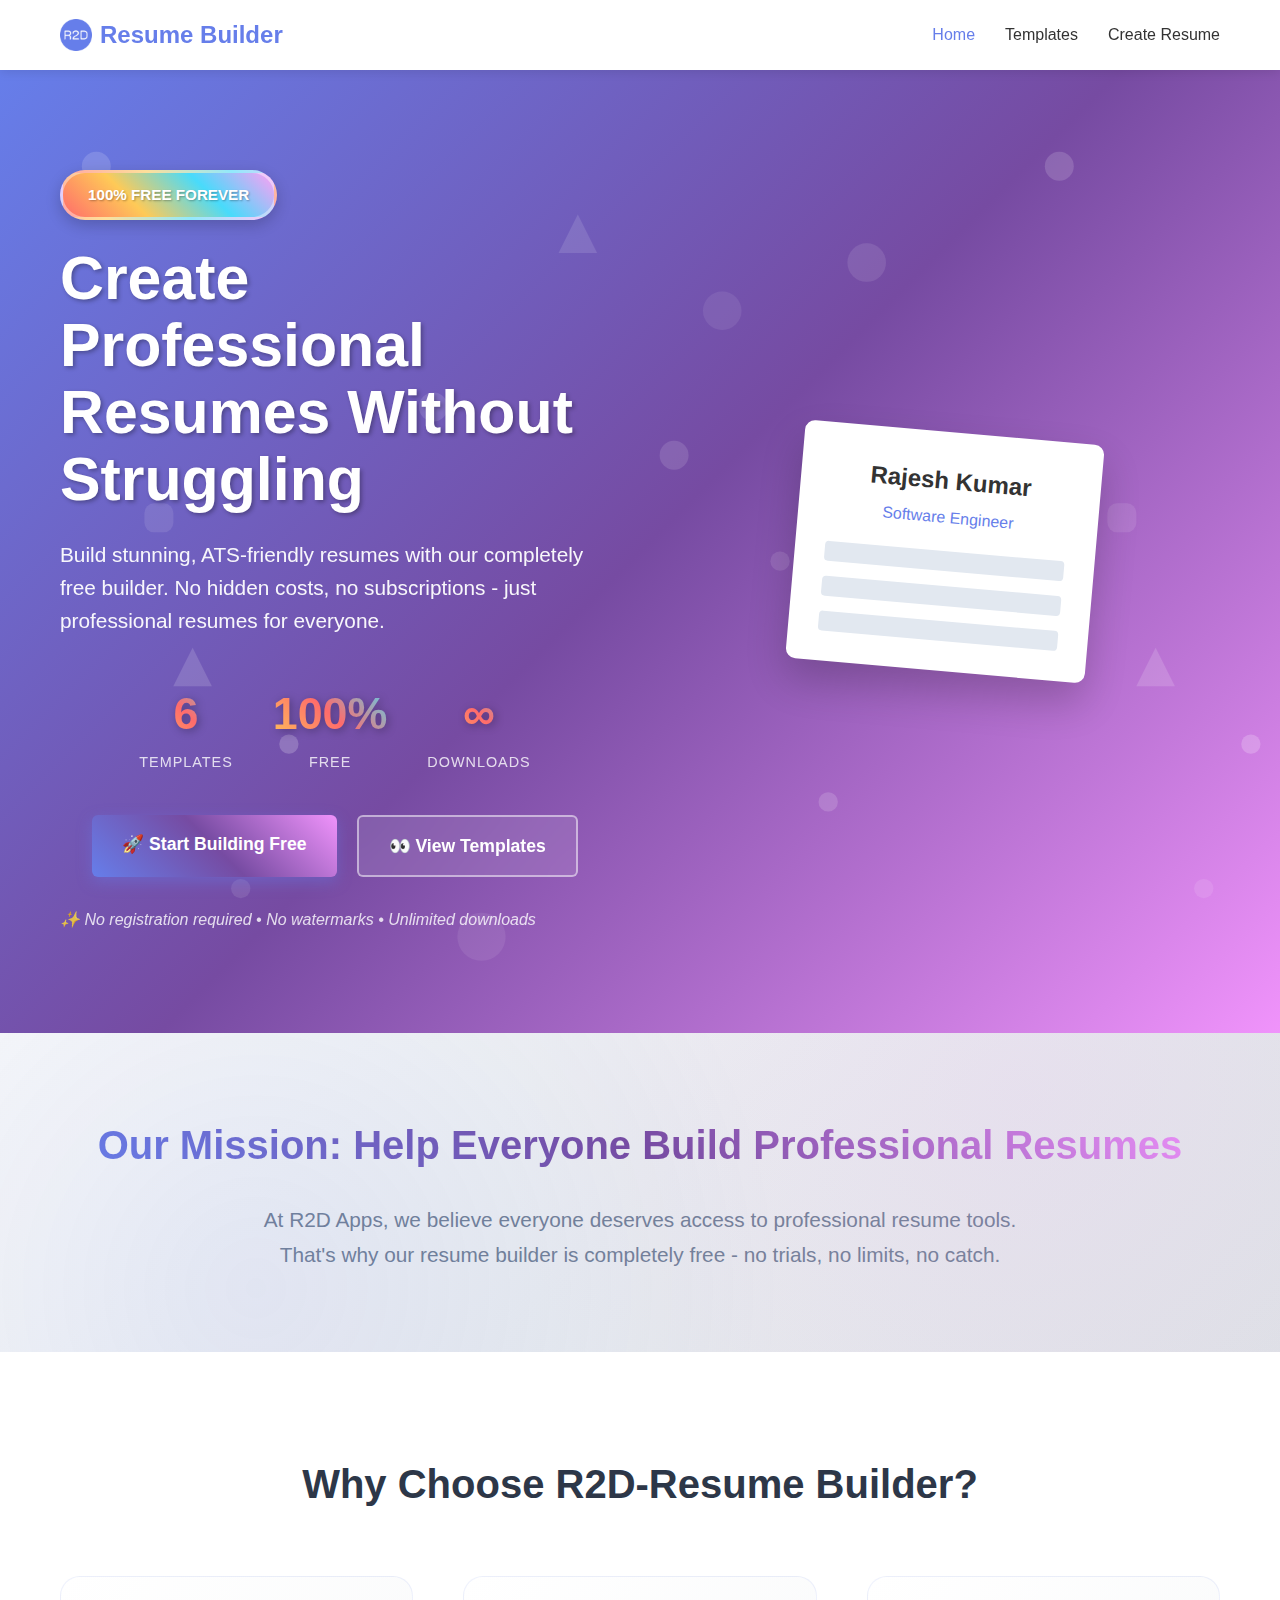
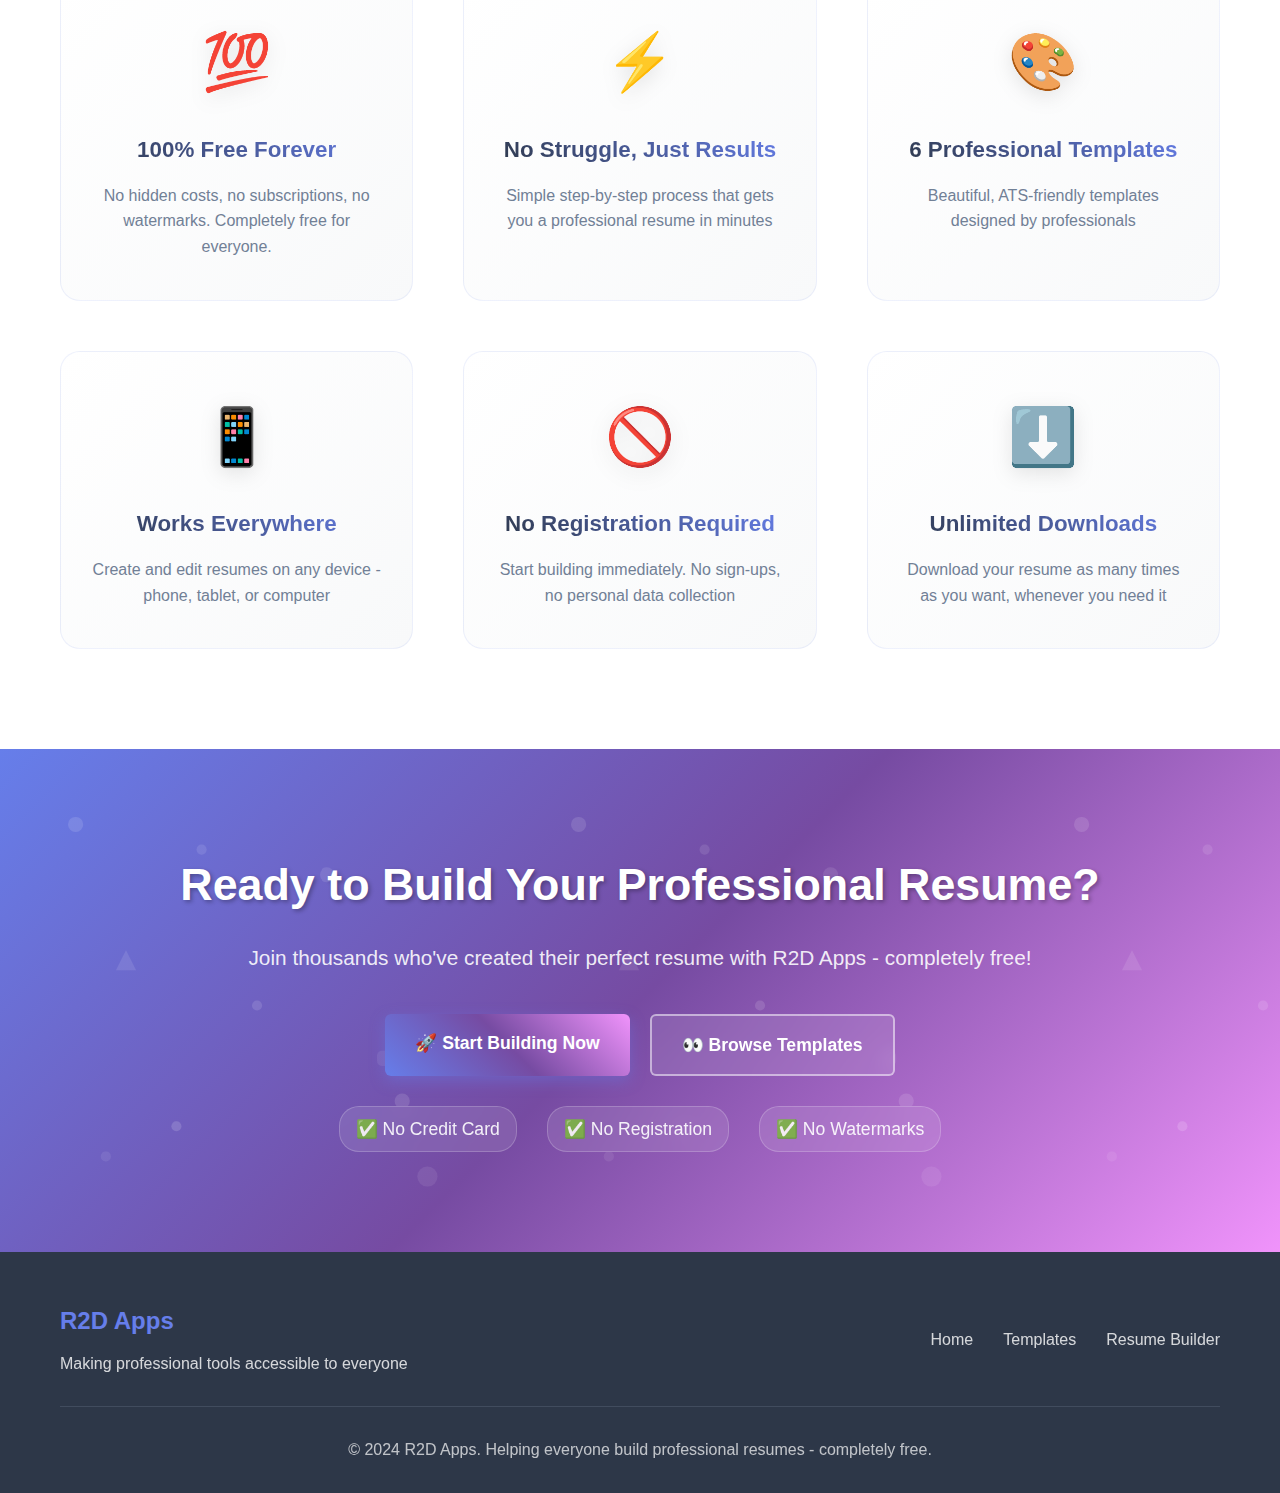
<file: index.html>
<!DOCTYPE html>
<html lang="en">
<head>
    <meta charset="UTF-8">
    <meta name="viewport" content="width=device-width, initial-scale=1.0">
    <title>R2D Apps - ResumeBuilder</title>
    <link rel="icon" type="image/x-icon" href="favicon.ico">
    <link rel="stylesheet" href="css/main.css">
</head>
<body>
    <nav class="navbar">
        <div class="nav-container">
            <a href="index.html" class="nav-logo">
                <img src="assets/logo.ico" alt="R2D" class="logo-icon">
                <h2>Resume Builder</h2>
            </a>
            <div class="hamburger" onclick="toggleMenu()">
                <span></span>
                <span></span>
                <span></span>
            </div>
            <ul class="nav-menu">
                <li><a href="index.html" class="nav-link active">Home</a></li>
                <li><a href="templates.html" class="nav-link">Templates</a></li>
                <li><a href="builder.html" class="nav-link">Create Resume</a></li>
            </ul>
        </div>
    </nav>

    <main>
        <section class="hero">
            <div class="hero-container">
                <div class="hero-content">
                    <div class="hero-badge">100% FREE FOREVER</div>
                    <h1>Create Professional Resumes Without Struggling</h1>
                    <p class="hero-subtitle">Build stunning, ATS-friendly resumes with our completely free builder. No hidden costs, no subscriptions - just professional resumes for everyone.</p>
                    <div class="hero-stats">
                        <div class="stat">
                            <span class="stat-number">6</span>
                            <span class="stat-label">Templates</span>
                        </div>
                        <div class="stat">
                            <span class="stat-number">100%</span>
                            <span class="stat-label">Free</span>
                        </div>
                        <div class="stat">
                            <span class="stat-number">∞</span>
                            <span class="stat-label">Downloads</span>
                        </div>
                    </div>
                    <div class="hero-buttons">
                        <a href="builder.html" class="btn btn-primary btn-large">🚀 Start Building Free</a>
                        <a href="templates.html" class="btn btn-secondary btn-large">👀 View Templates</a>
                    </div>
                    <p class="hero-note">✨ No registration required • No watermarks • Unlimited downloads</p>
                </div>
                <div class="hero-image">
                    <div class="resume-preview">
                        <div class="preview-header">
                            <div class="preview-name">Rajesh Kumar</div>
                            <div class="preview-title">Software Engineer</div>
                        </div>
                        <div class="preview-sections">
                            <div class="preview-section"></div>
                            <div class="preview-section"></div>
                            <div class="preview-section"></div>
                        </div>
                    </div>
                </div>
            </div>
        </section>

        <section class="mission">
            <div class="container">
                <div class="mission-content">
                    <h2>Our Mission: Help Everyone Build Professional Resumes</h2>
                    <p>At R2D Apps, we believe everyone deserves access to professional resume tools. That's why our resume builder is completely free - no trials, no limits, no catch.</p>
                </div>
            </div>
        </section>

        <section class="features">
            <div class="container">
                <h2>Why Choose R2D-Resume Builder?</h2>
                <div class="features-grid">
                    <div class="feature">
                        <div class="feature-icon">💯</div>
                        <h3>100% Free Forever</h3>
                        <p>No hidden costs, no subscriptions, no watermarks. Completely free for everyone.</p>
                    </div>
                    <div class="feature">
                        <div class="feature-icon">⚡</div>
                        <h3>No Struggle, Just Results</h3>
                        <p>Simple step-by-step process that gets you a professional resume in minutes</p>
                    </div>
                    <div class="feature">
                        <div class="feature-icon">🎨</div>
                        <h3>6 Professional Templates</h3>
                        <p>Beautiful, ATS-friendly templates designed by professionals</p>
                    </div>
                    <div class="feature">
                        <div class="feature-icon">📱</div>
                        <h3>Works Everywhere</h3>
                        <p>Create and edit resumes on any device - phone, tablet, or computer</p>
                    </div>
                    <div class="feature">
                        <div class="feature-icon">🚫</div>
                        <h3>No Registration Required</h3>
                        <p>Start building immediately. No sign-ups, no personal data collection</p>
                    </div>
                    <div class="feature">
                        <div class="feature-icon">⬇️</div>
                        <h3>Unlimited Downloads</h3>
                        <p>Download your resume as many times as you want, whenever you need it</p>
                    </div>
                </div>
            </div>
        </section>

        <section class="cta">
            <div class="container">
                <div class="cta-content">
                    <h2>Ready to Build Your Professional Resume?</h2>
                    <p>Join thousands who've created their perfect resume with R2D Apps - completely free!</p>
                    <div class="cta-buttons">
                        <a href="builder.html" class="btn btn-primary btn-large">🚀 Start Building Now</a>
                        <a href="templates.html" class="btn btn-outline btn-large">👀 Browse Templates</a>
                    </div>
                    <div class="trust-indicators">
                        <span>✅ No Credit Card</span>
                        <span>✅ No Registration</span>
                        <span>✅ No Watermarks</span>
                    </div>
                </div>
            </div>
        </section>
    </main>

    <footer class="footer">
        <div class="container">
            <div class="footer-content">
                <div class="footer-brand">
                    <h3>R2D Apps</h3>
                    <p>Making professional tools accessible to everyone</p>
                </div>
                <div class="footer-links">
                    <a href="index.html">Home</a>
                    <a href="templates.html">Templates</a>
                    <a href="builder.html">Resume Builder</a>
                </div>
            </div>
            <div class="footer-bottom">
                <p>&copy; 2024 R2D Apps. Helping everyone build professional resumes - completely free.</p>
            </div>
        </div>
    </footer>
    <script src="js/navigation.js"></script>
</body>
</html>
</file>
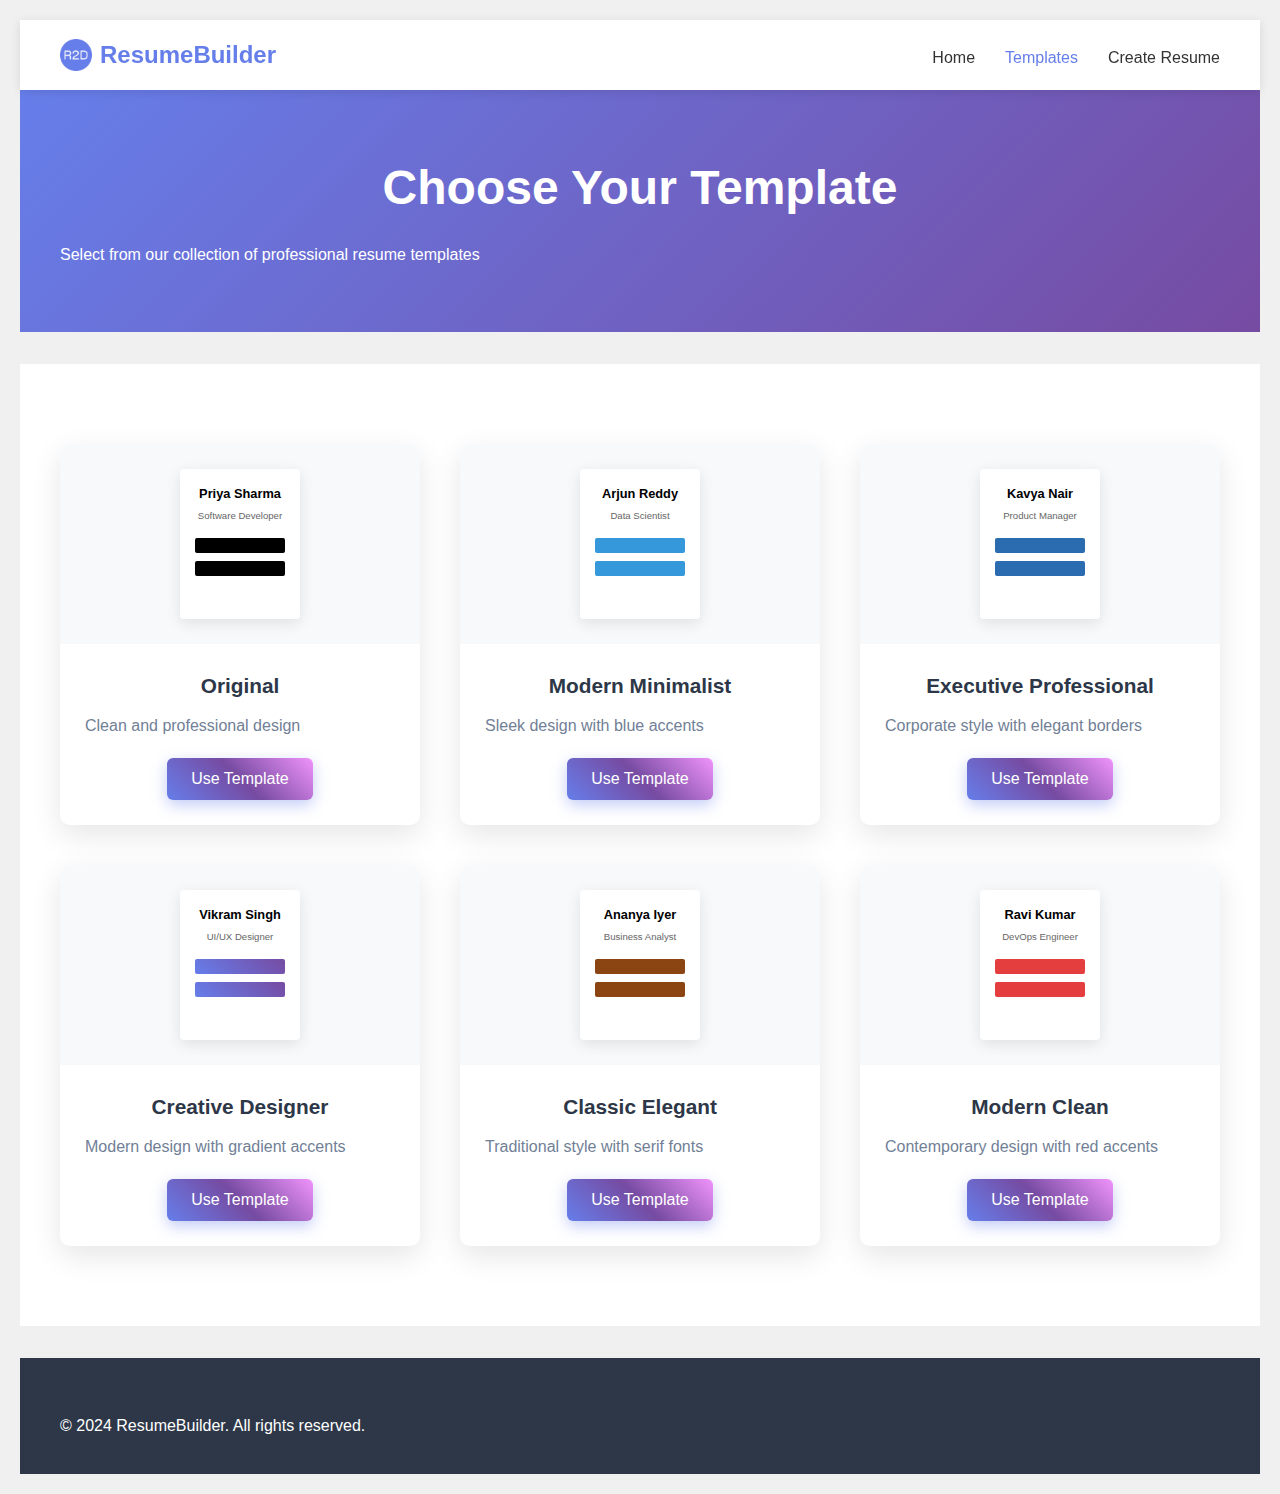
<file: templates.html>
<!DOCTYPE html>
<html lang="en">
<head>
    <meta charset="UTF-8">
    <meta name="viewport" content="width=device-width, initial-scale=1.0">
    <title>Resume Templates - ResumeBuilder</title>
    <link rel="icon" type="image/x-icon" href="favicon.ico">
    <link rel="stylesheet" href="css/main.css">
    <link rel="stylesheet" href="templates/style.css" id="previewStyle">
</head>
<body>
    <nav class="navbar">
        <div class="nav-container">
            <a href="index.html" class="nav-logo">
                <img src="assets/logo.ico" alt="R2D" class="logo-icon">
                <h2>ResumeBuilder</h2>
            </a>
            <div class="hamburger" onclick="toggleMenu()">
                <span></span>
                <span></span>
                <span></span>
            </div>
            <ul class="nav-menu">
                <li><a href="index.html" class="nav-link">Home</a></li>
                <li><a href="templates.html" class="nav-link active">Templates</a></li>
                <li><a href="builder.html" class="nav-link">Create Resume</a></li>
            </ul>
        </div>
    </nav>

    <main>
        <section class="templates-hero">
            <div class="container">
                <h1>Choose Your Template</h1>
                <p>Select from our collection of professional resume templates</p>
            </div>
        </section>

        <section class="templates-grid">
            <div class="container">
                <div class="templates-container">
                    <div class="template-card" data-template="style.css">
                        <div class="template-preview">
                            <div class="mini-resume original">
                                <div class="mini-header">
                                    <div class="mini-name">Priya Sharma</div>
                                    <div class="mini-contact">Software Developer</div>
                                </div>
                                <div class="mini-section"></div>
                                <div class="mini-section"></div>
                            </div>
                        </div>
                        <div class="template-info">
                            <h3>Original</h3>
                            <p>Clean and professional design</p>
                            <button class="btn btn-primary" onclick="selectTemplate('style.css')">Use Template</button>
                        </div>
                    </div>

                    <div class="template-card" data-template="template1.css">
                        <div class="template-preview">
                            <div class="mini-resume modern">
                                <div class="mini-header">
                                    <div class="mini-name">Arjun Reddy</div>
                                    <div class="mini-contact">Data Scientist</div>
                                </div>
                                <div class="mini-section blue"></div>
                                <div class="mini-section blue"></div>
                            </div>
                        </div>
                        <div class="template-info">
                            <h3>Modern Minimalist</h3>
                            <p>Sleek design with blue accents</p>
                            <button class="btn btn-primary" onclick="selectTemplate('template1.css')">Use Template</button>
                        </div>
                    </div>

                    <div class="template-card" data-template="template2.css">
                        <div class="template-preview">
                            <div class="mini-resume executive">
                                <div class="mini-header">
                                    <div class="mini-name">Kavya Nair</div>
                                    <div class="mini-contact">Product Manager</div>
                                </div>
                                <div class="mini-section executive"></div>
                                <div class="mini-section executive"></div>
                            </div>
                        </div>
                        <div class="template-info">
                            <h3>Executive Professional</h3>
                            <p>Corporate style with elegant borders</p>
                            <button class="btn btn-primary" onclick="selectTemplate('template2.css')">Use Template</button>
                        </div>
                    </div>

                    <div class="template-card" data-template="template3.css">
                        <div class="template-preview">
                            <div class="mini-resume creative">
                                <div class="mini-header">
                                    <div class="mini-name">Vikram Singh</div>
                                    <div class="mini-contact">UI/UX Designer</div>
                                </div>
                                <div class="mini-section creative"></div>
                                <div class="mini-section creative"></div>
                            </div>
                        </div>
                        <div class="template-info">
                            <h3>Creative Designer</h3>
                            <p>Modern design with gradient accents</p>
                            <button class="btn btn-primary" onclick="selectTemplate('template3.css')">Use Template</button>
                        </div>
                    </div>

                    <div class="template-card" data-template="template4.css">
                        <div class="template-preview">
                            <div class="mini-resume classic">
                                <div class="mini-header">
                                    <div class="mini-name">Ananya Iyer</div>
                                    <div class="mini-contact">Business Analyst</div>
                                </div>
                                <div class="mini-section classic"></div>
                                <div class="mini-section classic"></div>
                            </div>
                        </div>
                        <div class="template-info">
                            <h3>Classic Elegant</h3>
                            <p>Traditional style with serif fonts</p>
                            <button class="btn btn-primary" onclick="selectTemplate('template4.css')">Use Template</button>
                        </div>
                    </div>

                    <div class="template-card" data-template="template5.css">
                        <div class="template-preview">
                            <div class="mini-resume clean">
                                <div class="mini-header">
                                    <div class="mini-name">Ravi Kumar</div>
                                    <div class="mini-contact">DevOps Engineer</div>
                                </div>
                                <div class="mini-section clean"></div>
                                <div class="mini-section clean"></div>
                            </div>
                        </div>
                        <div class="template-info">
                            <h3>Modern Clean</h3>
                            <p>Contemporary design with red accents</p>
                            <button class="btn btn-primary" onclick="selectTemplate('template5.css')">Use Template</button>
                        </div>
                    </div>
                </div>
            </div>
        </section>
    </main>

    <footer class="footer">
        <div class="container">
            <p>&copy; 2024 ResumeBuilder. All rights reserved.</p>
        </div>
    </footer>

    <script>
        function selectTemplate(template) {
            localStorage.setItem('selectedTemplate', template);
            window.location.href = 'builder.html';
        }
    </script>
    <script src="js/navigation.js"></script>
</body>
</html>
</file>
<file: templates/style.css>
body {
    font-family: 'Segoe UI', sans-serif;
    background: #f0f0f0;
    padding: 20px;
    margin: 0;
    line-height: 1.6;
    color: #000;
}

.print-controls {
    text-align: center;
    margin-bottom: 20px;
}

.print-controls select {
    padding: 10px 15px;
    font-size: 16px;
    background: #fff;
    color: #000;
    border: 2px solid #000;
    cursor: pointer;
    border-radius: 4px;
    margin: 0 10px;
}

.print-controls button {
    padding: 10px 20px;
    font-size: 16px;
    background: #000;
    color: #fff;
    border: none;
    cursor: pointer;
    border-radius: 4px;
    margin: 0 10px;
}

.print-controls button:hover {
    background: #333;
}

.resume-container {
    max-width: 800px;
    background: #fff;
    padding: 2cm;
    margin: auto;
    box-shadow: 0 0 10px rgba(0, 0, 0, 0.1);
}

h1,
h2,
h3 {
    margin-top: 0;
}

.header {
    text-align: center;
    margin-bottom: 1.5em;
}

.name {
    font-size: 2.5em;
    font-weight: bold;
}

.contact {
    font-size: 0.95em;
    color: #555;
}

section {
    margin-bottom: 2em;
    orphans: 2;
    widows: 2;
}

.experience-item {
    margin-bottom: 1.5em;
}

h3 {
    page-break-after: avoid;
    orphans: 2;
    widows: 2;
}

ul, ol {
    orphans: 2;
    widows: 2;
}

li {
    orphans: 1;
    widows: 1;
}

.section-title {
    background: #57688a;
    color: #fff;
    padding: 6px 10px;
    font-size: 1.1em;
    margin-bottom: 10px;
    font-weight: bold;
}

section > h3,
section > p,
section > ul {
    margin-left: 20px;
}

p,
li {
    text-align: justify;
    margin: 5px 0;
}

ul {
    padding-left: 20px;
    margin-top: 5px;
}
</file>
<file: css/main.css>
/* Reset and Base Styles */
* {
    margin: 0;
    padding: 0;
    box-sizing: border-box;
}

body {
    font-family: 'Segoe UI', Tahoma, Geneva, Verdana, sans-serif;
    line-height: 1.6;
    color: #333;
    background: #f8f9fa;
}

.container {
    max-width: 1200px;
    margin: 0 auto;
    padding: 0 20px;
}

/* Navigation */
.navbar {
    background: #fff;
    box-shadow: 0 2px 10px rgba(0,0,0,0.1);
    position: sticky;
    top: 0;
    z-index: 100;
}

.nav-container {
    max-width: 1200px;
    margin: 0 auto;
    padding: 0 20px;
    display: flex;
    justify-content: space-between;
    align-items: center;
    height: 70px;
}

.nav-logo {
    color: #667eea;
    font-weight: 600;
    text-decoration: none;
    display: flex;
    align-items: center;
    gap: 8px;
}

.nav-logo:hover {
    color: #5a67d8;
}

.logo-icon {
    width: 32px;
    height: 32px;
    object-fit: contain;
}

.nav-logo h2 {
    color: inherit;
    font-weight: 600;
    margin: 0;
}

.hamburger {
    display: none;
    flex-direction: column;
    cursor: pointer;
    padding: 5px;
}

.hamburger span {
    width: 25px;
    height: 3px;
    background: #667eea;
    margin: 3px 0;
    transition: 0.3s;
    border-radius: 2px;
}

.hamburger.active span:nth-child(1) {
    transform: rotate(-45deg) translate(-5px, 6px);
}

.hamburger.active span:nth-child(2) {
    opacity: 0;
}

.hamburger.active span:nth-child(3) {
    transform: rotate(45deg) translate(-5px, -6px);
}

.nav-menu {
    display: flex;
    list-style: none;
    gap: 30px;
}

.nav-link {
    text-decoration: none;
    color: #333;
    font-weight: 500;
    transition: color 0.3s;
}

.nav-link:hover,
.nav-link.active {
    color: #667eea;
}

/* Buttons */
.btn {
    display: inline-block;
    padding: 12px 24px;
    border: none;
    border-radius: 6px;
    text-decoration: none;
    font-weight: 500;
    cursor: pointer;
    transition: all 0.3s;
    font-size: 16px;
}

.btn-primary {
    background: linear-gradient(45deg, #667eea, #764ba2, #f093fb);
    color: white;
    box-shadow: 0 5px 15px rgba(102, 126, 234, 0.4);
    border: none;
}

.btn-primary:hover {
    background: linear-gradient(45deg, #5a67d8, #6a4c93, #e084f0);
    transform: translateY(-3px);
    box-shadow: 0 8px 25px rgba(102, 126, 234, 0.6);
}

.btn-secondary {
    background: rgba(255,255,255,0.1);
    color: white;
    border: 2px solid rgba(255,255,255,0.5);
    backdrop-filter: blur(10px);
}

.btn-secondary:hover {
    background: rgba(255,255,255,0.2);
    color: white;
    border-color: rgba(255,255,255,0.8);
    transform: translateY(-2px);
}

/* Hero Section */
.hero {
    padding: 100px 0;
    background: linear-gradient(135deg, #667eea 0%, #764ba2 50%, #f093fb 100%);
    color: white;
    position: relative;
    overflow: hidden;
}

.hero::before {
    content: '';
    position: absolute;
    top: 0;
    left: 0;
    right: 0;
    bottom: 0;
    background: url('data:image/svg+xml,<svg xmlns="http://www.w3.org/2000/svg" viewBox="0 0 100 100"><circle cx="10" cy="10" r="1.5" fill="rgba(255,255,255,0.15)"/><circle cx="90" cy="20" r="2" fill="rgba(255,255,255,0.1)"/><circle cx="30" cy="70" r="1" fill="rgba(255,255,255,0.2)"/><circle cx="70" cy="40" r="1.5" fill="rgba(255,255,255,0.12)"/><circle cx="50" cy="90" r="2.5" fill="rgba(255,255,255,0.08)"/><rect x="15" y="45" width="3" height="3" rx="1" fill="rgba(255,255,255,0.1)"/><rect x="85" y="75" width="2" height="2" rx="1" fill="rgba(255,255,255,0.15)"/><polygon points="60,15 62,19 58,19" fill="rgba(255,255,255,0.12)"/></svg>');
    animation: float 25s infinite linear;
}

.hero::after {
    content: '';
    position: absolute;
    top: 0;
    left: 0;
    right: 0;
    bottom: 0;
    background: url('data:image/svg+xml,<svg xmlns="http://www.w3.org/2000/svg" viewBox="0 0 100 100"><circle cx="25" cy="85" r="1" fill="rgba(255,255,255,0.1)"/><circle cx="75" cy="25" r="2" fill="rgba(255,255,255,0.08)"/><circle cx="45" cy="35" r="1.5" fill="rgba(255,255,255,0.12)"/><rect x="80" y="50" width="2" height="2" rx="1" fill="rgba(255,255,255,0.1)"/><polygon points="20,60 22,64 18,64" fill="rgba(255,255,255,0.15)"/></svg>');
    animation: float 30s infinite linear reverse;
}

@keyframes float {
    0% { transform: translateY(0px); }
    100% { transform: translateY(-100px); }
}

.hero-badge {
    display: inline-block;
    background: linear-gradient(45deg, #ff6b6b, #feca57, #48dbfb, #ff9ff3);
    color: white;
    padding: 10px 25px;
    border-radius: 30px;
    font-size: 0.95em;
    font-weight: 700;
    margin-bottom: 25px;
    border: 3px solid rgba(255,255,255,0.4);
    animation: pulse 2s infinite, rainbow 3s infinite;
    text-shadow: 1px 1px 2px rgba(0,0,0,0.3);
    box-shadow: 0 5px 15px rgba(0,0,0,0.2);
}

@keyframes rainbow {
    0% { filter: hue-rotate(0deg); }
    100% { filter: hue-rotate(360deg); }
}

@keyframes pulse {
    0%, 100% { transform: scale(1); }
    50% { transform: scale(1.05); }
}

.hero-container {
    max-width: 1200px;
    margin: 0 auto;
    padding: 0 20px;
    display: grid;
    grid-template-columns: 1fr 1fr;
    gap: 60px;
    align-items: center;
}

.hero-content {
    position: relative;
    z-index: 2;
}

.hero-content h1 {
    font-size: 3.8em;
    font-weight: 700;
    margin-bottom: 25px;
    line-height: 1.1;
    text-shadow: 2px 2px 4px rgba(0,0,0,0.3);
}

.hero-subtitle {
    font-size: 1.3em;
    margin-bottom: 40px;
    opacity: 0.95;
    line-height: 1.6;
    max-width: 600px;
}

.hero-stats {
    display: flex;
    gap: 40px;
    margin-bottom: 40px;
    justify-content: center;
}

.stat {
    text-align: center;
}

.stat-number {
    display: block;
    font-size: 2.8em;
    font-weight: 700;
    background: linear-gradient(45deg, #feca57, #ff6b6b, #48dbfb);
    -webkit-background-clip: text;
    -webkit-text-fill-color: transparent;
    background-clip: text;
    text-shadow: none;
    filter: drop-shadow(2px 2px 4px rgba(0,0,0,0.3));
}

.stat-label {
    font-size: 0.9em;
    opacity: 0.8;
    text-transform: uppercase;
    letter-spacing: 1px;
}

.hero-buttons {
    display: flex;
    gap: 20px;
    margin-bottom: 30px;
    justify-content: center;
}

.hero-note {
    font-size: 1em;
    opacity: 0.8;
    font-style: italic;
}

.btn-large {
    padding: 15px 30px;
    font-size: 1.1em;
    font-weight: 600;
}

.btn-outline {
    background: rgba(255,255,255,0.1);
    color: white;
    border: 2px solid rgba(255,255,255,0.5);
    backdrop-filter: blur(10px);
}

.btn-outline:hover {
    background: rgba(255,255,255,0.2);
    color: white;
    border-color: rgba(255,255,255,0.8);
    transform: translateY(-3px);
    box-shadow: 0 8px 25px rgba(255,255,255,0.2);
}

.hero-image {
    display: flex;
    justify-content: center;
}

.resume-preview {
    background: white;
    color: #333;
    padding: 30px;
    border-radius: 10px;
    box-shadow: 0 20px 40px rgba(0,0,0,0.2);
    width: 300px;
    transform: rotate(5deg);
}

.preview-header {
    text-align: center;
    margin-bottom: 20px;
}

.preview-name {
    font-size: 1.5em;
    font-weight: bold;
    margin-bottom: 5px;
}

.preview-title {
    color: #667eea;
    font-weight: 500;
}

.preview-sections {
    display: flex;
    flex-direction: column;
    gap: 15px;
}

.preview-section {
    height: 20px;
    background: #e2e8f0;
    border-radius: 4px;
}

/* Mission Section */
.mission {
    padding: 80px 0;
    background: linear-gradient(135deg, #f8f9fa 0%, #e9ecef 50%, #dee2e6 100%);
    text-align: center;
    position: relative;
}

.mission::before {
    content: '';
    position: absolute;
    top: 0;
    left: 0;
    right: 0;
    bottom: 0;
    background: radial-gradient(circle at 20% 80%, rgba(102, 126, 234, 0.1) 0%, transparent 50%),
                radial-gradient(circle at 80% 20%, rgba(240, 147, 251, 0.1) 0%, transparent 50%);
}

.mission-content h2 {
    font-size: 2.5em;
    background: linear-gradient(45deg, #667eea, #764ba2, #f093fb);
    -webkit-background-clip: text;
    -webkit-text-fill-color: transparent;
    background-clip: text;
    margin-bottom: 25px;
    position: relative;
    z-index: 1;
}

.mission-content p {
    font-size: 1.3em;
    color: #718096;
    max-width: 800px;
    margin: 0 auto;
    line-height: 1.7;
}

/* Features Section */
.features {
    padding: 100px 0;
    background: white;
}

.features h2 {
    text-align: center;
    font-size: 2.5em;
    margin-bottom: 60px;
    color: #2d3748;
}

.features-grid {
    display: grid;
    grid-template-columns: repeat(auto-fit, minmax(300px, 1fr));
    gap: 50px;
}

.feature {
    text-align: center;
    padding: 40px 30px;
    border-radius: 20px;
    transition: all 0.4s ease;
    background: linear-gradient(135deg, #ffffff 0%, #f8f9fa 100%);
    border: 1px solid rgba(102, 126, 234, 0.1);
    position: relative;
    overflow: hidden;
}

.feature::before {
    content: '';
    position: absolute;
    top: 0;
    left: -100%;
    width: 100%;
    height: 100%;
    background: linear-gradient(90deg, transparent, rgba(102, 126, 234, 0.1), transparent);
    transition: left 0.5s;
}

.feature:hover::before {
    left: 100%;
}

.feature:hover {
    transform: translateY(-15px) scale(1.02);
    box-shadow: 0 25px 50px rgba(102, 126, 234, 0.2);
    background: linear-gradient(135deg, #ffffff 0%, #f0f4ff 100%);
    border-color: rgba(102, 126, 234, 0.3);
}

.feature-icon {
    font-size: 3.5em;
    margin-bottom: 25px;
    filter: drop-shadow(0 5px 10px rgba(0,0,0,0.1));
    transition: transform 0.3s;
}

.feature:hover .feature-icon {
    transform: scale(1.1) rotate(5deg);
}

.feature h3 {
    font-size: 1.4em;
    margin-bottom: 15px;
    background: linear-gradient(45deg, #2d3748, #667eea);
    -webkit-background-clip: text;
    -webkit-text-fill-color: transparent;
    background-clip: text;
    font-weight: 600;
}

.feature p {
    color: #718096;
    line-height: 1.6;
}

/* CTA Section */
.cta {
    padding: 100px 0;
    background: linear-gradient(135deg, #667eea 0%, #764ba2 50%, #f093fb 100%);
    color: white;
    text-align: center;
    position: relative;
    overflow: hidden;
}

.cta::before {
    content: '';
    position: absolute;
    top: 0;
    left: 0;
    right: 0;
    bottom: 0;
    background: url('data:image/svg+xml,<svg xmlns="http://www.w3.org/2000/svg" viewBox="0 0 100 100"><circle cx="15" cy="15" r="1.5" fill="rgba(255,255,255,0.12)"/><circle cx="85" cy="85" r="2" fill="rgba(255,255,255,0.08)"/><circle cx="35" cy="75" r="1" fill="rgba(255,255,255,0.15)"/><circle cx="65" cy="25" r="1.5" fill="rgba(255,255,255,0.1)"/><rect x="50" y="50" width="2" height="2" rx="1" fill="rgba(255,255,255,0.12)"/><polygon points="25,40 27,44 23,44" fill="rgba(255,255,255,0.1)"/><rect x="75" y="60" width="3" height="3" rx="1" fill="rgba(255,255,255,0.08)"/></svg>');
    animation: float 18s infinite linear;
}

.cta::after {
    content: '';
    position: absolute;
    top: 0;
    left: 0;
    right: 0;
    bottom: 0;
    background: url('data:image/svg+xml,<svg xmlns="http://www.w3.org/2000/svg" viewBox="0 0 100 100"><circle cx="40" cy="20" r="1" fill="rgba(255,255,255,0.1)"/><circle cx="80" cy="70" r="1.5" fill="rgba(255,255,255,0.12)"/><rect x="20" y="80" width="2" height="2" rx="1" fill="rgba(255,255,255,0.08)"/></svg>');
    animation: float 22s infinite linear reverse;
}

.cta-content {
    position: relative;
    z-index: 2;
}

.cta-content h2 {
    font-size: 2.8em;
    color: white;
    margin-bottom: 20px;
    text-shadow: 2px 2px 4px rgba(0,0,0,0.3);
}

.cta-content p {
    font-size: 1.3em;
    color: rgba(255,255,255,0.9);
    margin-bottom: 40px;
}

.cta-buttons {
    display: flex;
    gap: 20px;
    justify-content: center;
    margin-bottom: 30px;
}

.trust-indicators {
    display: flex;
    gap: 30px;
    justify-content: center;
    font-size: 1.1em;
    color: rgba(255,255,255,0.9);
    font-weight: 500;
}

.trust-indicators span {
    background: rgba(255,255,255,0.1);
    padding: 8px 16px;
    border-radius: 20px;
    backdrop-filter: blur(10px);
    border: 1px solid rgba(255,255,255,0.2);
}



/* Templates Page */
.templates-hero {
    padding: 60px 0;
    background: linear-gradient(135deg, #667eea 0%, #764ba2 100%);
    color: white;
    text-align: center;
}

.templates-hero h1 {
    font-size: 3em;
    margin-bottom: 15px;
}

.templates-grid {
    padding: 80px 0;
    background: white;
}

.templates-container {
    display: grid;
    grid-template-columns: repeat(auto-fit, minmax(300px, 1fr));
    gap: 40px;
}

.template-card {
    background: white;
    border-radius: 10px;
    box-shadow: 0 10px 30px rgba(0,0,0,0.1);
    overflow: hidden;
    transition: transform 0.3s;
}

.template-card:hover {
    transform: translateY(-5px);
}

.template-preview {
    padding: 30px;
    background: #f8f9fa;
    height: 200px;
    display: flex;
    align-items: center;
    justify-content: center;
}

.mini-resume {
    width: 120px;
    height: 150px;
    background: white;
    border-radius: 4px;
    padding: 15px;
    box-shadow: 0 4px 15px rgba(0,0,0,0.1);
}

.mini-header {
    text-align: center;
    margin-bottom: 15px;
}

.mini-name {
    font-size: 0.8em;
    font-weight: bold;
    margin-bottom: 3px;
}

.mini-contact {
    font-size: 0.6em;
    color: #666;
}

.mini-section {
    height: 15px;
    margin-bottom: 8px;
    border-radius: 2px;
}

.original .mini-section {
    background: #000;
}

.modern .mini-section.blue {
    background: #3498db;
}

.executive .mini-section.executive {
    background: #2b6cb0;
}

.creative .mini-section.creative {
    background: linear-gradient(45deg, #667eea, #764ba2);
}

.classic .mini-section.classic {
    background: #8b4513;
}

.clean .mini-section.clean {
    background: #e53e3e;
}

.template-info {
    padding: 25px;
    text-align: center;
}

.template-info h3 {
    font-size: 1.3em;
    margin-bottom: 10px;
    color: #2d3748;
}

.template-info p {
    color: #718096;
    margin-bottom: 20px;
}

/* Footer */
.footer {
    background: #2d3748;
    color: white;
    padding: 50px 0 30px;
}

.footer-content {
    display: flex;
    justify-content: space-between;
    align-items: center;
    margin-bottom: 30px;
}

.footer-brand h3 {
    color: #667eea;
    font-size: 1.5em;
    margin-bottom: 10px;
}

.footer-brand p {
    opacity: 0.8;
}

.footer-links {
    display: flex;
    gap: 30px;
}

.footer-links a {
    color: white;
    text-decoration: none;
    opacity: 0.8;
    transition: opacity 0.3s;
}

.footer-links a:hover {
    opacity: 1;
    color: #667eea;
}

.footer-bottom {
    text-align: center;
    padding-top: 30px;
    border-top: 1px solid #4a5568;
    opacity: 0.7;
}

/* Mobile Responsive */
@media (max-width: 768px) {
    .hamburger {
        display: flex;
    }
    
    .nav-menu {
        position: fixed;
        left: -100%;
        top: 70px;
        flex-direction: column;
        background: white;
        width: 100%;
        text-align: center;
        transition: 0.3s;
        box-shadow: 0 10px 27px rgba(0,0,0,0.05);
        z-index: 1000;
        gap: 0;
    }
    
    .nav-menu.active {
        left: 0;
    }
    
    .nav-menu li {
        margin: 0;
    }
    
    .nav-link {
        padding: 20px;
        display: block;
        border-bottom: 1px solid #f1f1f1;
    }
    
    .hero-container {
        grid-template-columns: 1fr;
        gap: 40px;
        text-align: center;
    }
    
    .hero-content h1 {
        font-size: 2.5em;
    }
    
    .hero-stats {
        gap: 20px;
    }
    
    .hero-buttons {
        flex-direction: column;
        align-items: center;
    }
    
    .cta-buttons {
        flex-direction: column;
        align-items: center;
    }
    
    .trust-indicators {
        flex-direction: column;
        gap: 15px;
    }
    
    .footer-content {
        flex-direction: column;
        gap: 30px;
        text-align: center;
    }
    
    .footer-links {
        justify-content: center;
    }
    
    .features-grid {
        grid-template-columns: 1fr;
    }
    
    .templates-container {
        grid-template-columns: 1fr;
    }
}

@media (max-width: 480px) {
    .nav-container {
        padding: 0 15px;
    }
    
    .nav-menu {
        gap: 15px;
    }
    
    .nav-link {
        font-size: 14px;
    }
    
    .hero-content h1 {
        font-size: 2em;
    }
    
    .hero-stats {
        gap: 15px;
    }
    
    .stat-number {
        font-size: 2em;
    }
    
    .footer-links {
        flex-direction: column;
        gap: 15px;
    }
}
</file>
